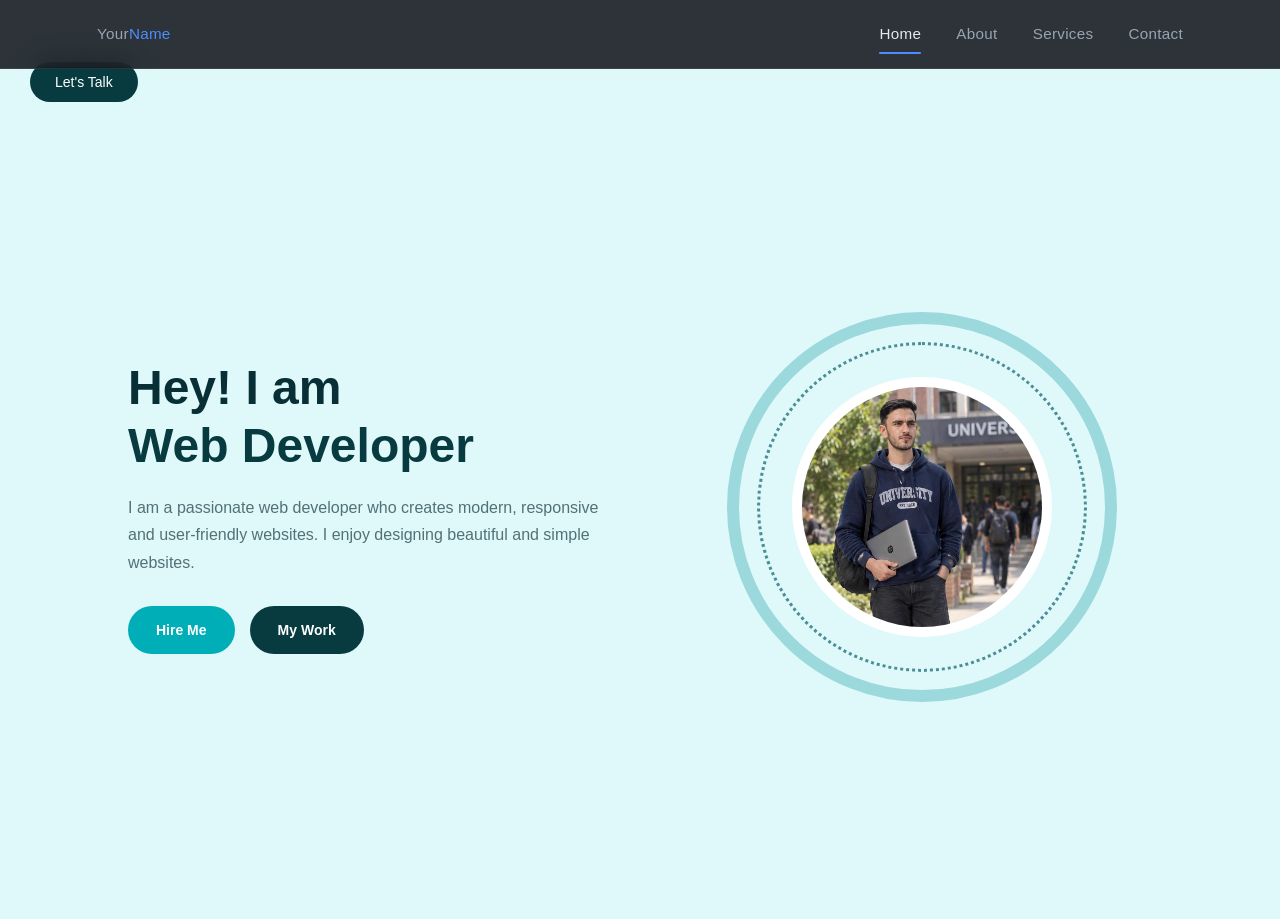
<file: index.html>
<!DOCTYPE html>
<html lang="en">

<head>
    <meta charset="UTF-8">
    <meta name="viewport" content="width=device-width, initial-scale=1.0">
    <!-- Css File path -->
    <link rel="stylesheet" href="style.css">
    <title>Home Page</title>
</head>

<body>
    <header>
        <div class="Nav-links">
            <a href="./index.html" class="brand">Your<span>Name</span></a>
            <a href="./index.html" class="active">Home</a>
            <a href="./About.html">About</a>
            <a href="./Service.html">Services</a>
            <a href="./Contact.html">Contact</a>
        </div>
    </header>
    <a href="contact.html" class="hire-btn">
            Let's Talk
        </a>

    </nav>
    <!-- Home / Hero Section -->
    <section class="hero">

        <!-- Left Side -->
        <div class="hero-text">

            <h1>
                Hey! I am<br>
                <span>Web Developer</span>
            </h1>

            <p>
                I am a passionate web developer who creates
                modern, responsive and user-friendly websites.
                I enjoy designing beautiful and simple websites.
            </p>

            <div class="buttons">
                <a href="contact.html" class="btn-primary">
                    Hire Me
                </a>

                <a href="work.html" class="btn-secondary">
                    My Work
                </a>
            </div>

        </div>


        <!-- Right Side -->
        <div class="profile-area">

            <div class="circle circle-one"></div>

            <div class="circle circle-two"></div>
            <div class="profile">
                <img src="khan" alt="Profile Photo">
            </div>

        </div>

    </section>
    
</body>

</html>
</file>
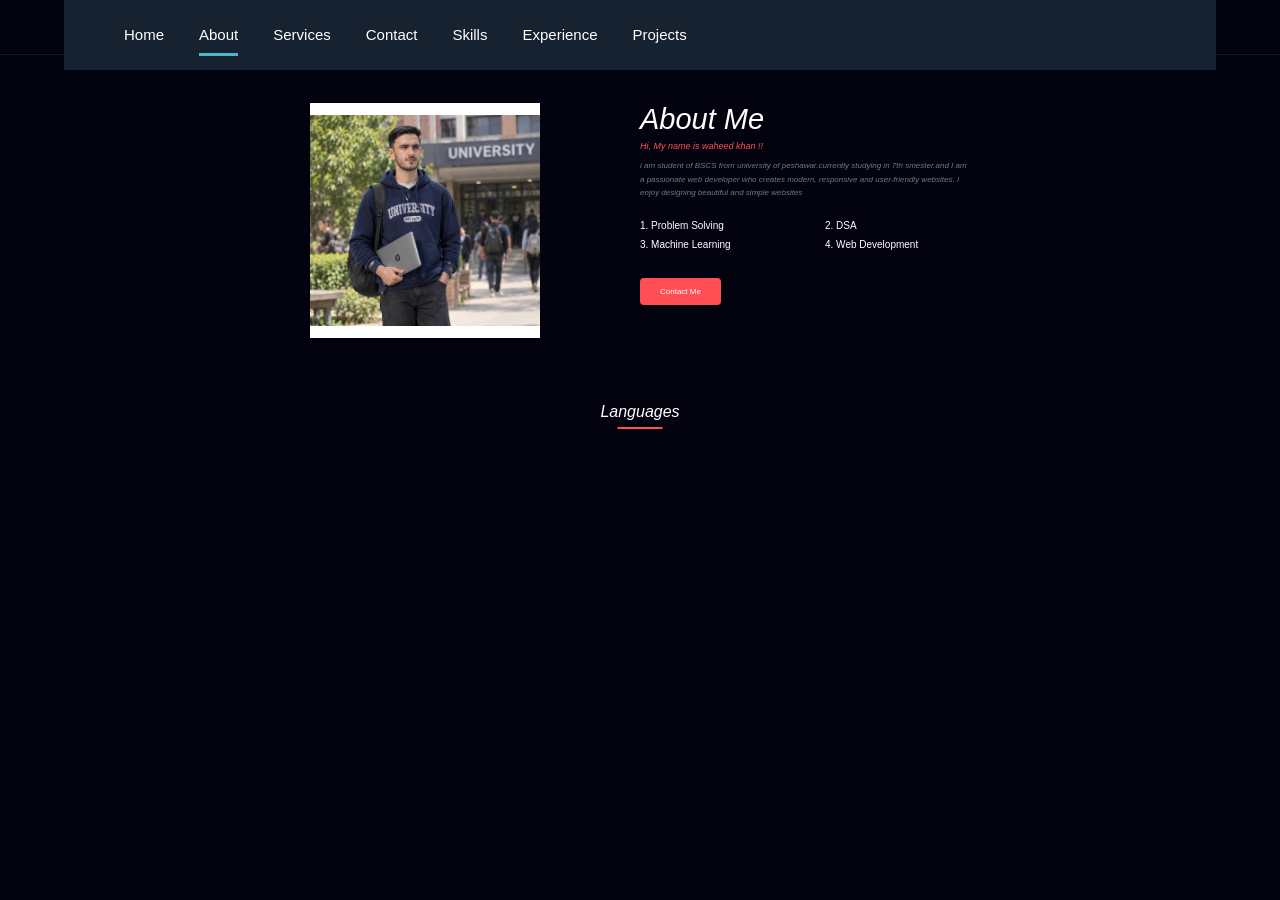
<file: About.html>
<!DOCTYPE html>
<html lang="en">
<head>
    <meta charset="UTF-8">
    <meta name="viewport" content="width=device-width, initial-scale=1.0">

    <title>About Page</title>

    <style>
        * {
            margin: 0;
            padding: 0;
            box-sizing: border-box;
        }

        body {
            background: #02030f;
            color: white;
            font-family: Arial, Helvetica, sans-serif;
        }

        /* NAVBAR */

        header {
            width: 100%;
            height: 55px;
            border-bottom: 1px solid rgba(255,255,255,0.08);
        }

        nav {
            width: 660px;
            max-width: 90%;
            height: 55px;
            margin: auto;

            display: flex;
            align-items: center;
            justify-content: space-between;
        }

        .logo {
            font-size: 13px;
            font-style: italic;
            color: white;
        }

        .logo span {
            color: #ff4f55;
        }

        .Nav-links {
            display: flex;
            gap: 25px;
        }

        .Nav-links a {
            color: white;
            text-decoration: none;
            font-size: 9px;
            transition: 0.3s;
        }

        .Nav-links a:hover {
            color: #ff4f55;
        }

        /* ABOUT */

        .hero {
            width: 660px;
            max-width: 90%;
            margin: 48px auto 0;

            display: grid;
            grid-template-columns: 230px 1fr;
            gap: 100px;
            align-items: start;
        }

        /* IMAGE */

        .profile {
            width: 230px;
            height: 235px;

            background: white;

            display: flex;
            align-items: center;
            justify-content: center;

            overflow: hidden;
        }

        .profile img {
            width: 100%;
            height: 100%;
            object-fit: contain;
        }

        /* CONTENT */

        .about-content h1 {
            font-size: 29px;
            font-weight: 400;
            font-style: italic;
            margin-bottom: 5px;
        }

        .intro {
            color: #ff4f55;
            font-size: 9px;
            font-style: italic;
            margin-bottom: 8px;
        }

        .description {
            color: #77777f;
            font-size: 8px;
            line-height: 1.7;
            font-style: italic;
            margin-bottom: 20px;
        }

        /* SKILLS */

        .skills {
            display: grid;
            grid-template-columns: 1fr 1fr;
            gap: 10px 40px;

            margin-bottom: 20px;
        }

        .skills p {
            color: white;
            font-size: 10px;
            font-weight: 500;
            margin-bottom: 8px;
        }

        /* BUTTON */

        .contact-btn {
            display: inline-block;

            background: #ff4f55;
            color: white;

            text-decoration: none;

            font-size: 8px;

            padding: 9px 20px;

            border-radius: 4px;

            transition: 0.3s;
        }

        .contact-btn:hover {
            background: #e63d43;
            transform: translateY(-2px);
        }

        /* LANGUAGES */

        .languages {
            width: 660px;
            max-width: 90%;

            margin: 65px auto 0;

            text-align: center;
        }

        .languages h2 {
            font-size: 16px;
            font-style: italic;
            font-weight: 500;

            padding-bottom: 8px;

            position: relative;
        }

        .languages h2::after {
            content: "";

            position: absolute;

            width: 45px;
            height: 2px;

            background: #ff4f55;

            bottom: 0;
            left: 50%;

            transform: translateX(-50%);
        }

        /* RESPONSIVE */

        @media (max-width: 750px) {

            nav {
                width: 90%;
            }

            .Nav-links {
                gap: 12px;
            }

            .Nav-links a {
                font-size: 8px;
            }

            .hero {
                width: 90%;

                grid-template-columns: 1fr;

                gap: 35px;

                justify-items: center;
            }

            .about-content {
                text-align: center;
                width: 100%;
            }

            .description {
                max-width: 450px;
                margin-left: auto;
                margin-right: auto;
            }

            .skills {
                width: 280px;
                margin-left: auto;
                margin-right: auto;

                text-align: left;
            }

            .languages {
                width: 90%;
            }
        }
   /* Navbar */
.navbar {
    width: 100%;
    height: 70px;
    background-color: #172231;

    display: flex;
    align-items: center;
    justify-content: space-between;

    padding: 0 60px;
    box-sizing: border-box;
}

/* Logo */
.logo {
    color: #ffffff;
    font-size: 18px;
    font-weight: bold;
}

.logo::first-letter {
    color: #4db6c8;
}

/* Navigation links */
.nav-links {
    display: flex;
    align-items: center;
    gap: 35px;

    list-style: none;
    margin: 0;
    padding: 0;
}

/* Links */
.nav-links a {
    color: white;
    text-decoration: none;
    font-size: 15px;
    font-weight: 500;

    padding: 10px 0;
    transition: 0.3s;
}

/* Hover */
.nav-links a:hover {
    color: #4db6c8;
}

/* Active page */
.nav-links a.active {
    color: white;
    border-bottom: 3px solid #4db6c8;
}
        @media (max-width: 500px) {

            header {
                height: auto;
                padding: 15px 0;
            }

            nav {
                height: auto;
                flex-direction: column;
                gap: 15px;
            }

            .Nav-links {
                flex-wrap: wrap;
                justify-content: center;
            }

            .hero {
                margin-top: 35px;
            }

            .profile {
                width: 220px;
                height: 225px;
            }

            .about-content h1 {
                font-size: 27px;
            }
        }
    </style>
</head>

<body>

    <header>
    <nav class="navbar">

        <ul class="nav-links">
            <li><a href="index.html">Home</a></li>
            <li><a href="About.html" class="active">About</a></li>
            <li><a href="Service.html">Services</a></li>
            <li><a href="Contact.html">Contact</a></li>
            <li><a href="Skills.html">Skills</a></li>
            <li><a href="Experience.html">Experience</a></li>
            <li><a href="Projects.html">Projects</a></li>
        </ul>

    </nav>
 
    </header>


    <!-- ABOUT SECTION -->

    <section class="hero">

        <!-- PROFILE IMAGE -->

        <div class="profile">

            <img
                src="khan"
                alt="Profile Picture"
            >

        </div>


        <!-- ABOUT CONTENT -->

        <div class="about-content">

            <h1>About Me</h1>

            <p class="intro">
                Hi, My name is waheed khan !!
            </p>

            <p class="description">
              i am student of BSCS from university of peshawar.currently studying in 7th smester.and I am a passionate web developer who creates
                modern, responsive and user-friendly websites.
                I enjoy designing beautiful and simple websites
            </p>


            <!-- SKILLS -->

            <div class="skills">

                <div>
                    <p>1. Problem Solving</p>
                    <p>3. Machine Learning</p>
                </div>

                <div>
                    <p>2. DSA</p>
                    <p>4. Web Development</p>
                </div>

            </div>


            <!-- BUTTON -->

            <a href="./Contact.html" class="contact-btn">
                Contact Me
            </a>

        </div>

    </section>


    <!-- LANGUAGES -->

    <section class="languages">

        <h2>Languages</h2>
        

    </section>

</body>
</html>
</file>
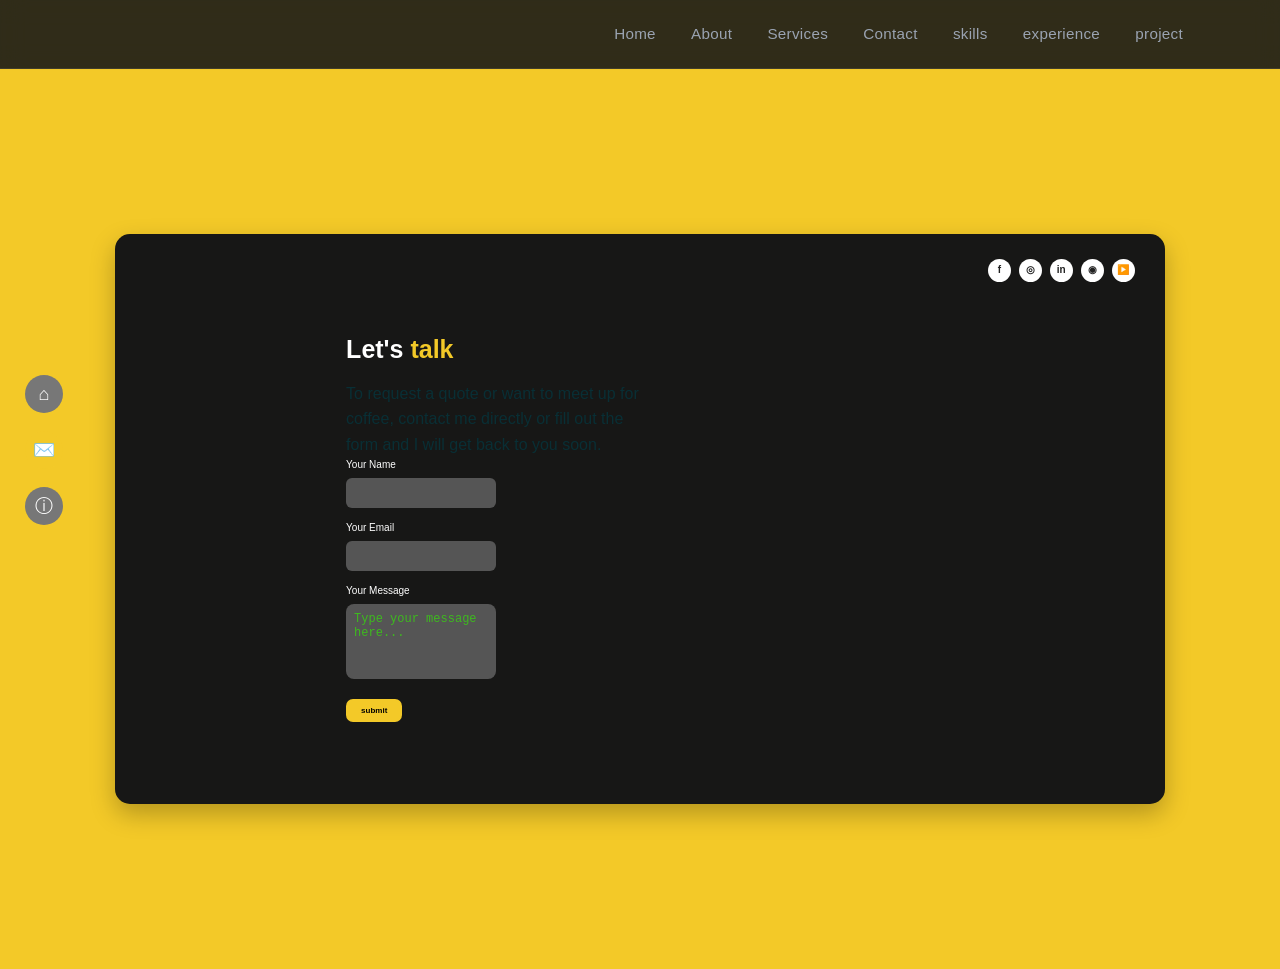
<file: Contact.html>
<!DOCTYPE html>
<html lang="en">
<head>
    <meta charset="UTF-8">
    <meta name="viewport" content="width=device-width, initial-scale=1.0">

    <title>Contact Form</title>
    <!-- CSS -->
    <link rel="stylesheet" href="style.css">

    <!-- Font Awesome for icons -->
    <link rel="stylesheet"
          href="https://cdnjs.cloudflare.com/ajax/libs/font-awesome/6.5.2/css/all.min.css">

</head>
<body>

  <header>
    <div class="Nav-links">
      <a href="./index.html">Home</a>
      <a href="./About.html">About</a>
      <a href="./Service.html">Services</a>
      <a href="./Contact.html">Contact</a>
      <a href="./skills.html">skills</a>
             <a href="./experience.html">experience</a>
             <a href="project.html">project</a>
    </div>
    
</header>
    </body>
    <style>
        * {
    margin: 0;
    padding: 0;
    box-sizing: border-box;
}

body {
    font-family: Arial, sans-serif;
    background: #f3c928;
    min-height: 100vh;
}

/* Main page */
.page {
    width: 100%;
    min-height: 100vh;
    display: flex;
    align-items: center;
    justify-content: center;
}

/* Contact black box */
.contact-box {
    width: 82%;
    max-width: 1100px;
    height: 570px;
    background: #171716;
    border-radius: 15px;
    position: relative;
    overflow: hidden;
    box-shadow: 0 10px 25px rgba(0, 0, 0, 0.25);
}

/* Left navigation */
.side-menu {
    position: absolute;
    left: 25px;
    top: 50%;
    transform: translateY(-50%);
    display: flex;
    flex-direction: column;
    gap: 18px;
}

.side-menu a {
    width: 38px;
    height: 38px;
    border-radius: 50%;
    background: #777;
    color: white;
    text-decoration: none;
    display: flex;
    align-items: center;
    justify-content: center;
    font-size: 18px;
}

.side-menu .active {
    background: #f3c928;
    color: white;
}

/* Social icons */
.social-icons {
    position: absolute;
    top: 25px;
    right: 30px;
    display: flex;
    gap: 8px;
}

.social-icons a {
    width: 23px;
    height: 23px;
    border-radius: 50%;
    background: white;
    color: #222;
    text-decoration: none;
    font-size: 10px;
    font-weight: bold;

    display: flex;
    justify-content: center;
    align-items: center;
}

/* Form area */
.contact-form {
    position: absolute;
    left: 22%;
    top: 95px;
    width: 300px;
    z-index: 5;
}

.contact-form h1 {
    color: white;
    font-size: 25px;
    margin-bottom: 12px;
}

.contact-form h1 span {
    color: #f3c928;
}

.description {
    color: #aaa;
    font-size: 11px;
    line-height: 1.6;
    margin-bottom: 25px;
}

/* Labels */
form label {
    display: block;
    color: white;
    font-size: 10px;
    margin-bottom: 5px;
}

/* Input */
form input {
    width: 150px;
    height: 30px;
    background: #555;
    border: none;
    border-radius: 6px;
    outline: none;
    margin-bottom: 12px;
    padding: 5px 10px;
    color: white;
}

/* Text area */
form textarea {
    width: 150px;
    height: 75px;
    background: #555;
    border: none;
    border-radius: 8px;
    outline: none;
    resize: none;
    padding: 8px;
    color: white;
    font-size: 12px;
    margin-bottom: 12px;
}

form textarea::placeholder {
    color: #3eb91f;
}

/* Button */
form button {
    display: block;
    background: #f3c928;
    border: none;
    border-radius: 7px;
    padding: 7px 15px;
    font-size: 8px;
    font-weight: bold;
    cursor: pointer;
}

form button:hover {
    background: #fff;
}

/* Person section */
.person {
    position: absolute;
    right: 30px;
    bottom: 0;
    width: 430px;
    height: 430px;
}

/* Yellow background shape */
.yellow-shape {
    position: absolute;
    width: 290px;
    height: 290px;
    background: #f3c928;
    border-radius: 45% 55% 50% 50%;
    left: 70px;
    top: 80px;
    transform: rotate(15deg);
}

/* Person image */
.person img {
    position: absolute;
    width: 390px;
    height: auto;
    bottom: -5px;
    left: 0;
    z-index: 2;
}

/* Responsive */
@media (max-width: 800px) {

    .contact-box {
        width: 90%;
        height: 600px;
    }

    .contact-form {
        left: 15%;
    }

    .person {
        right: -80px;
        opacity: 0.8;
    }
}

@media (max-width: 600px) {

    .contact-box {
        height: 650px;
    }

    .contact-form {
        left: 80px;
        top: 80px;
    }

    .person {
        right: -130px;
        bottom: -20px;
    }

    .social-icons {
        right: 15px;
    }

}
</style>
        <div class="page">

        <!-- Left Side Navigation -->
        <div class="side-menu">
            <a href="">⌂</a>
            <a href="#" class="active">✉️</a>
            <a href="#">ⓘ</a>
        </div>

        <!-- Contact Box -->
        <div class="contact-box">

            <!-- Social Icons -->
            <div class="social-icons">
                <a href="https://www.facebook.com/" target="blank">f</a>
                <a href="https://www.instagram.com" target="blank">◎</a>
                <a href="https://www.linkedin.com" target="blank">in</a>
                <a href="https://www.github.com" target="blank">◉</a>
                <a href="https://www.youtube.com" taget="blank">▶️</a>
            </div>
             <section class="contact-section"></section>
            
    <!-- Text and form on right -->
    <div class="contact-form">

        <h1>Let's <span>talk</span></h1>

        <p>
            To request a quote or want to meet up for coffee,
            contact me directly or fill out the form and I will
            get back to you soon.
        </p>

        <form>

            <label>Your Name</label>
            <input type="text">

            <label>Your Email</label>
            <input type="email">

            <label>Your Message</label>
            <textarea placeholder="Type your message here..."></textarea>

            <button type="submit">submit</button>

        </form>

    </div>

</section>
</body>
</html>
</file>
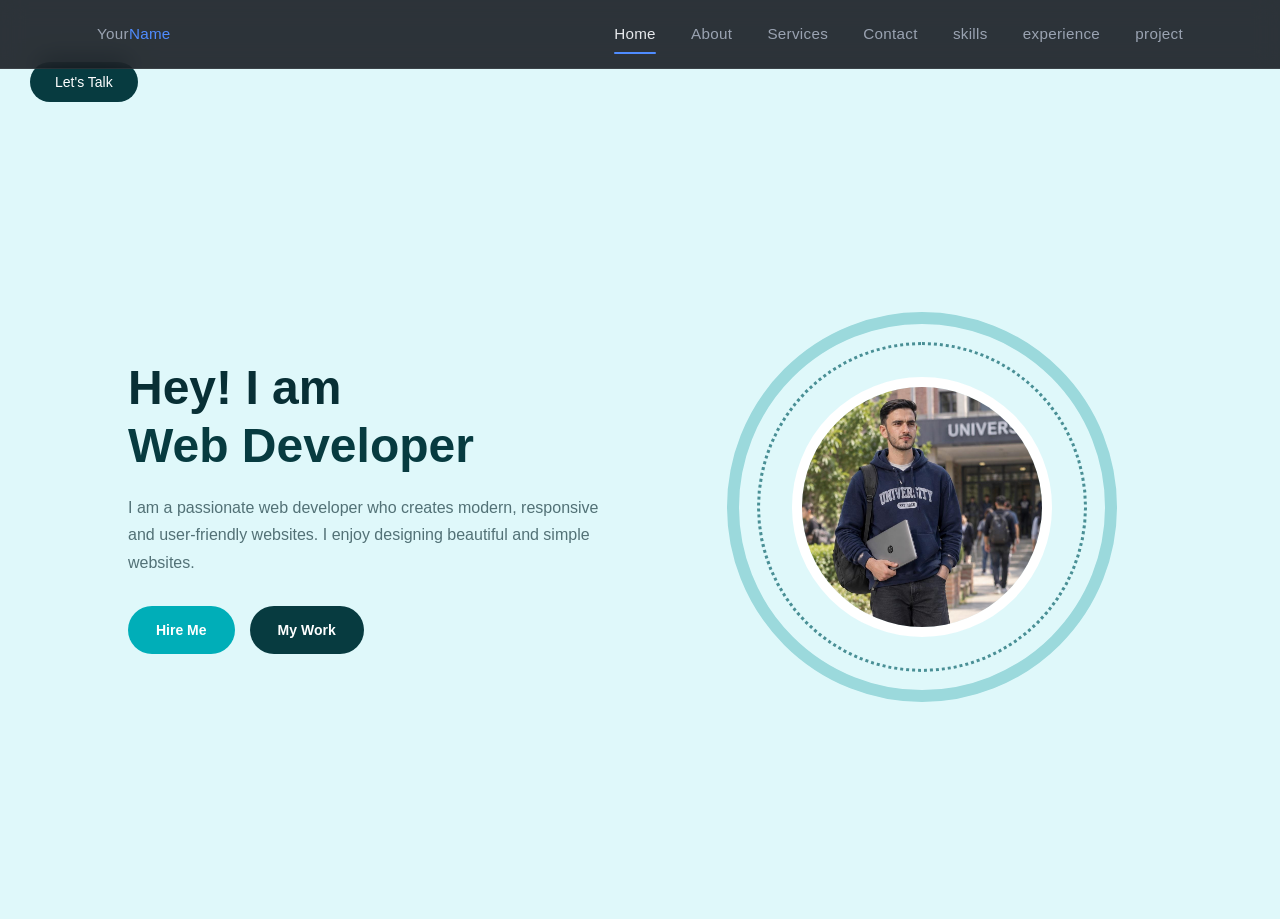
<file: experience.html>
<!DOCTYPE html>
<html lang="en">

<head>
    <meta charset="UTF-8">
    <meta name="viewport" content="width=device-width, initial-scale=1.0">
    <!-- Css File path -->
    <link rel="stylesheet" href="style.css">
    <title>Home Page</title>
</head>

<body>
    <header>
        <div class="Nav-links">
            <a href="./index.html" class="brand">Your<span>Name</span></a>
            <a href="./index.html" class="active">Home</a>
            <a href="./About.html">About</a>
            <a href="./Service.html">Services</a>
            <a href="./Contact.html">Contact</a>
             <a href="./skills.html">skills</a>
             <a href="./experience.html">experience</a>
             <a href="project.html">project</a>
        </div>
    </header>
    <a href="contact.html" class="hire-btn">
            Let's Talk
        </a>

    </nav>
    <!-- Home / Hero Section -->
    <section class="hero">

        <!-- Left Side -->
        <div class="hero-text">

            <h1>
                Hey! I am<br>
                <span>Web Developer</span>
            </h1>

            <p>
                I am a passionate web developer who creates
                modern, responsive and user-friendly websites.
                I enjoy designing beautiful and simple websites.
            </p>

            <div class="buttons">
                <a href="contact.html" class="btn-primary">
                    Hire Me
                </a>

                <a href="work.html" class="btn-secondary">
                    My Work
                </a>
            </div>

        </div>


        <!-- Right Side -->
        <div class="profile-area">

            <div class="circle circle-one"></div>

            <div class="circle circle-two"></div>
            <div class="profile">
                <img src="khan" alt="Profile Photo">
            </div>

        </div>

    </section>
    
</body>

</html>
</file>
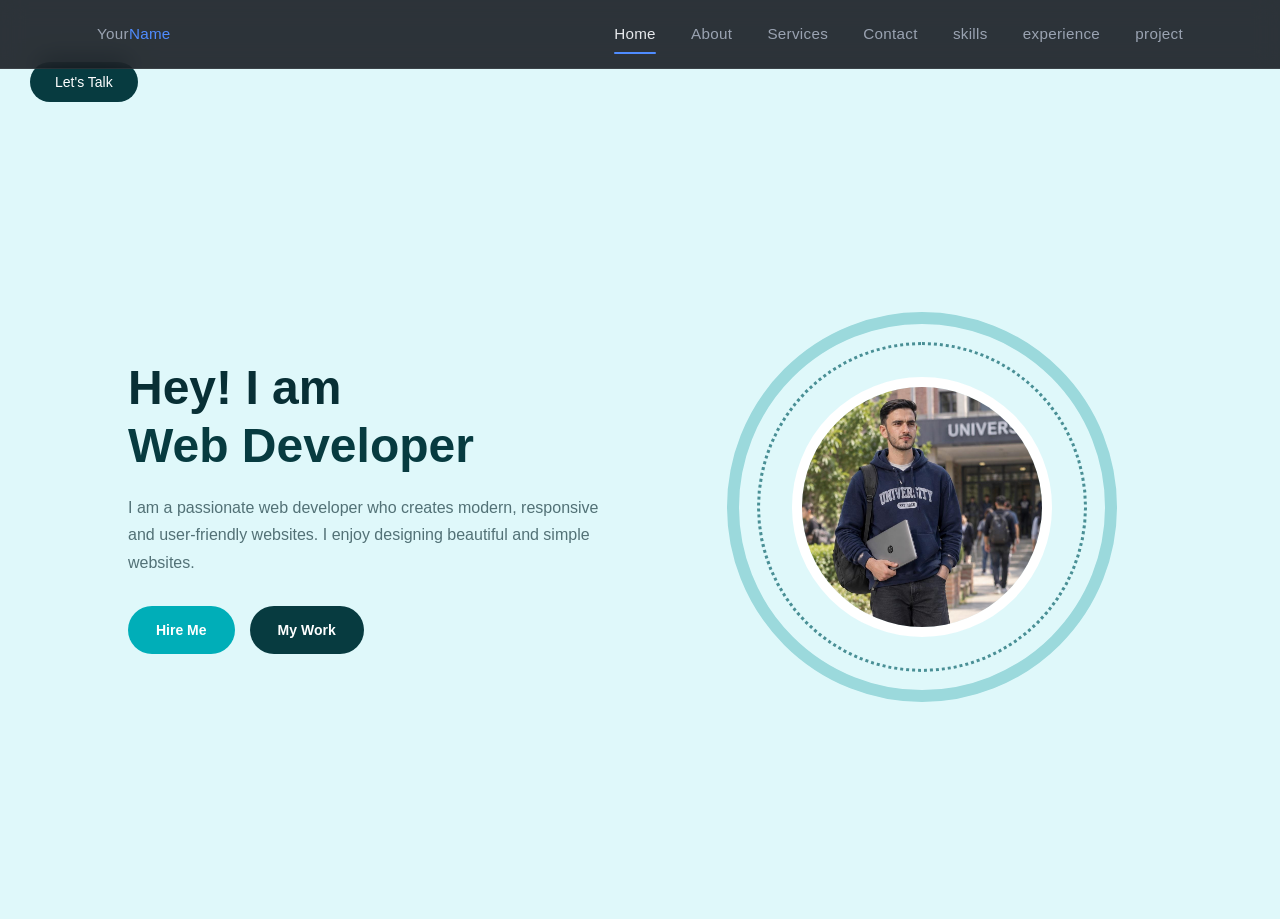
<file: project.html>
<!DOCTYPE html>
<html lang="en">

<head>
    <meta charset="UTF-8">
    <meta name="viewport" content="width=device-width, initial-scale=1.0">
    <!-- Css File path -->
    <link rel="stylesheet" href="style.css">
    <title>Home Page</title>
</head>

<body>
    <header>
        <div class="Nav-links">
            <a href="./index.html" class="brand">Your<span>Name</span></a>
            <a href="./index.html" class="active">Home</a>
            <a href="./About.html">About</a>
            <a href="./Service.html">Services</a>
            <a href="./Contact.html">Contact</a>
            <a href="./skills.html">skills</a>
             <a href="./experience.html">experience</a>
             <a href="project.html">project</a>
        </div>
    </header>
    <a href="contact.html" class="hire-btn">
            Let's Talk
        </a>

    </nav>
    <!-- Home / Hero Section -->
    <section class="hero">

        <!-- Left Side -->
        <div class="hero-text">

            <h1>
                Hey! I am<br>
                <span>Web Developer</span>
            </h1>

            <p>
                I am a passionate web developer who creates
                modern, responsive and user-friendly websites.
                I enjoy designing beautiful and simple websites.
            </p>

            <div class="buttons">
                <a href="contact.html" class="btn-primary">
                    Hire Me
                </a>

                <a href="work.html" class="btn-secondary">
                    My Work
                </a>
            </div>

        </div>


        <!-- Right Side -->
        <div class="profile-area">

            <div class="circle circle-one"></div>

            <div class="circle circle-two"></div>
            <div class="profile">
                <img src="khan" alt="Profile Photo">
            </div>

        </div>

    </section>
    
</body>

</html>
</file>
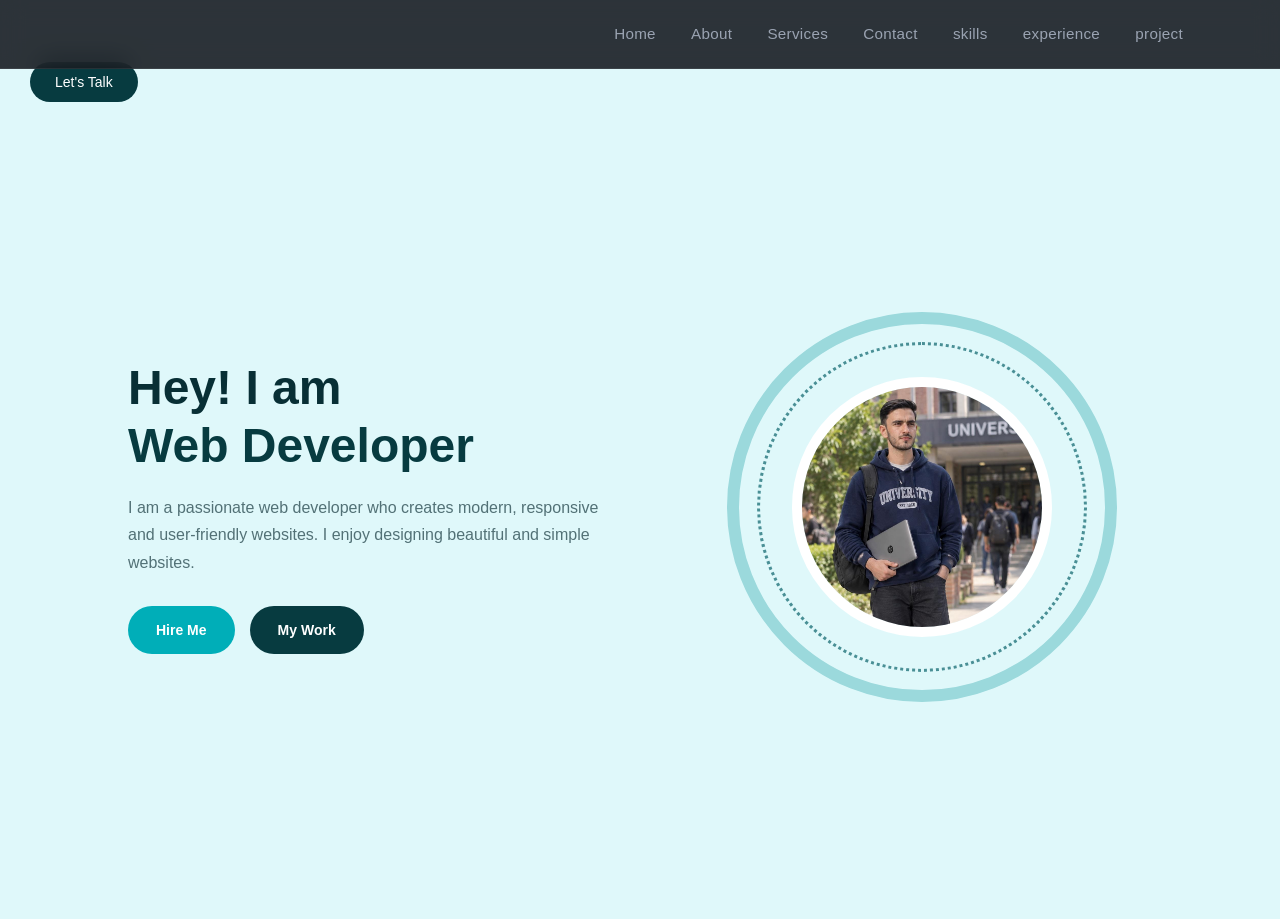
<file: Service.html>
<!DOCTYPE html>
<html lang="en">
<head>
    <meta charset="UTF-8">
    <meta name="viewport" content="width=device-width, initial-scale=1.0">
    <link rel="stylesheet" href="style.css">
    <title>Service Page</title>
</head>
<body>
     <header>
        <div class="Nav-links">
        <a href="./index.html">Home</a>
        <a href="./About.html">About</a>
        <a href="./Service.html">Services</a>
        <a href="./Contact.html">Contact</a>
        <a href="./skills.html">skills</a>
        <a href="./experience.html">experience</a>
        <a href="project.html">project</a>
        </div>
    </header>
    <a href="contact.html" class="hire-btn">
            Let's Talk
        </a>

    </nav>
    <!-- Home / Hero Section -->
    <section class="hero">

        <!-- Left Side -->
        <div class="hero-text">

            <h1>
                Hey! I am<br>
                <span>Web Developer</span>
            </h1>

            <p>
                I am a passionate web developer who creates
                modern, responsive and user-friendly websites.
                I enjoy designing beautiful and simple websites.
            </p>

            <div class="buttons">
                <a href="contact.html" class="btn-primary">
                    Hire Me
                </a>

                <a href="work.html" class="btn-secondary">
                    My Work
                </a>
            </div>

        </div>


        <!-- Right Side -->
        <div class="profile-area">

            <div class="circle circle-one"></div>

            <div class="circle circle-two"></div>
            <div class="profile">
                <img src="khan" alt="Profile Photo">
            </div>

        </div>
        </section>
    
</body>
</html>
</file>
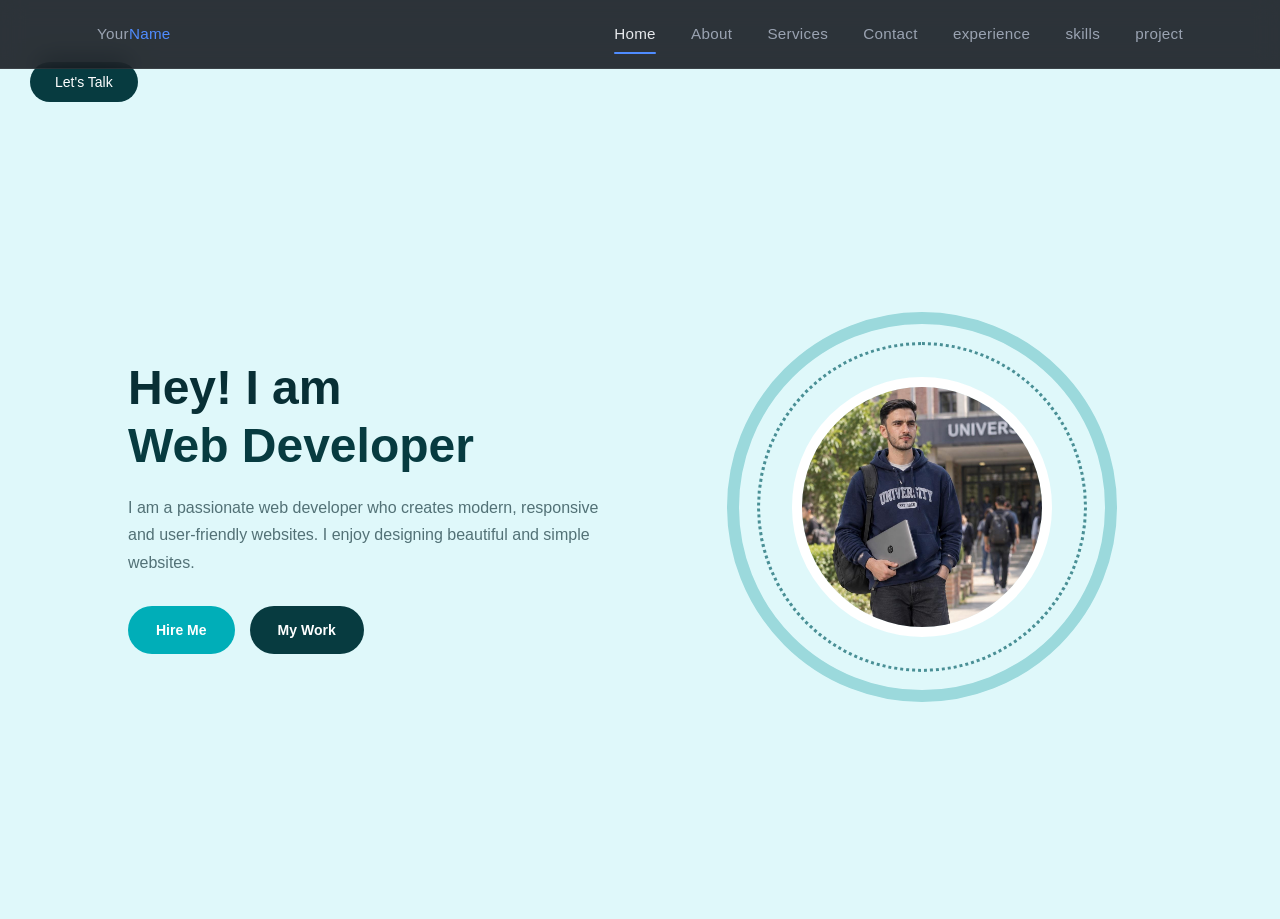
<file: skills.html>
<!DOCTYPE html>
<html lang="en">

<head>
    <meta charset="UTF-8">
    <meta name="viewport" content="width=device-width, initial-scale=1.0">
    <!-- Css File path -->
    <link rel="stylesheet" href="style.css">
    <title>Home Page</title>
</head>

<body>
    <header>
        <div class="Nav-links">
            <a href="./index.html" class="brand">Your<span>Name</span></a>
            <a href="./index.html" class="active">Home</a>
            <a href="./About.html">About</a>
            <a href="./Service.html">Services</a>
            <a href="./Contact.html">Contact</a>
            <a href="experience.html">experience</a>
            <a href="./skills.html">skills</a>
            <a href="project.html">project</a>
        </div>
    </header>
    <a href="contact.html" class="hire-btn">
            Let's Talk
        </a>

    </nav>
    <!-- Home / Hero Section -->
    <section class="hero">

        <!-- Left Side -->
        <div class="hero-text">

            <h1>
                Hey! I am<br>
                <span>Web Developer</span>
            </h1>

            <p>
                I am a passionate web developer who creates
                modern, responsive and user-friendly websites.
                I enjoy designing beautiful and simple websites.
            </p>

            <div class="buttons">
                <a href="contact.html" class="btn-primary">
                    Hire Me
                </a>

                <a href="work.html" class="btn-secondary">
                    My Work
                </a>
            </div>

        </div>


        <!-- Right Side -->
        <div class="profile-area">

            <div class="circle circle-one"></div>

            <div class="circle circle-two"></div>
            <div class="profile">
                <img src="khan" alt="Profile Photo">
            </div>

        </div>

    </section>
    
</body>

</html>
</file>
<file: style.css>
/* ---------- Base reset & variables ---------- */
:root {
  --bg: #0e1117;
  --surface: rgba(14, 17, 23, 0.85);
  --text: #e6e8ec;
  --muted: #9aa3b2;
  --accent: #4f8cff;
  --border: rgba(255, 255, 255, 0.08);
  --font: "Segoe UI", system-ui, -apple-system, sans-serif;
}

* { margin: 0; padding: 0; box-sizing: border-box; }

body {
  font-family: var(--font);
  background: var(--bg);
  color: var(--text);
  line-height: 1.6;
}

/* ---------- Header ---------- */
header {
  position: sticky;
  top: 0;
  z-index: 100;
  background: var(--surface);
  backdrop-filter: blur(12px);
  border-bottom: 1px solid var(--border);
}

.Nav-links {
  max-width: 1150px;
  margin: 0 auto;
  padding: 1.1rem 2rem;
  display: flex;
  align-items: center;
  justify-content: flex-end;
  gap: 2.2rem;
}

/* Brand sits on the left, links pushed right */
.brand {
  margin-right: auto;
  font-size: 1.25rem;
  font-weight: 700;
  letter-spacing: -0.5px;
  color: var(--text);
  text-decoration: none;
}
.brand span { color: var(--accent); }

/* ---------- Links ---------- */
.Nav-links a {
  position: relative;
  color: var(--muted);
  text-decoration: none;
  font-size: 0.95rem;
  font-weight: 500;
  letter-spacing: 0.3px;
  padding: 0.25rem 0;
  transition: color 0.25s ease;
}

.Nav-links a::after {
  content: "";
  position: absolute;
  left: 0;
  bottom: -4px;
  width: 0;
  height: 2px;
  background: var(--accent);
  border-radius: 2px;
  transition: width 0.28s ease;
}

.Nav-links a:hover { color: var(--text); }
.Nav-links a:hover::after { width: 100%; }

/* Current page */
.Nav-links a.active { color: var(--text); }
.Nav-links a.active::after { width: 100%; }

/* Keyboard accessibility */
.Nav-links a:focus-visible {
  outline: 2px solid var(--accent);
  outline-offset: 6px;
  border-radius: 3px;
}

/* ---------- Mobile ---------- */
@media (max-width: 640px) {
  .Nav-links {
    padding: 1rem 1.25rem;
    gap: 1.2rem;
    flex-wrap: wrap;
    justify-content: center;
  }
  .brand { margin-right: 0; width: 100%; text-align: center; margin-bottom: 0.5rem; }
  .Nav-links a { font-size: 0.875rem; }
}
body{
  background-color: greenyellow;
}
* {
    margin: 0;
    padding: 0;
    box-sizing: border-box;
}

body {
    font-family: Arial, sans-serif;
    background-color: #dff8fa;
    color: #092f35;
}


/* =========================
   NAVIGATION BAR
========================= */

.navbar {
    height: 75px;
    background-color: white;

    display: flex;
    align-items: center;

    padding: 0 8%;

    box-shadow: 0 2px 10px rgba(0, 0, 0, 0.05);
}

.logo {
    font-size: 22px;
    font-weight: bold;

    color: #073b40;

    margin-right: auto;
}

.nav-links {
    display: flex;
    align-items: center;
    gap: 25px;
}

.nav-links a {
    text-decoration: none;

    color: #164c52;

    font-size: 14px;
    font-weight: 600;

    padding: 28px 0;

    transition: 0.3s;
}

.nav-links a:hover {
    color: #00aeb8;
}

.nav-links .active {
    color: #00aeb8;
}


/* Let's Talk Button */

.hire-btn {
    text-decoration: none;

    background-color: #073b40;
    color: white;

    padding: 12px 25px;

    border-radius: 25px;

    margin-left: 30px;

    font-size: 14px;
}

.hire-btn:hover {
    background-color: #00aeb8;
}


/* =========================
   HERO SECTION
========================= */

.hero {
    min-height: calc(100vh - 75px);

    display: flex;
    align-items: center;
    justify-content: space-between;

    padding: 60px 10%;

    background-color: #dff8fa;

    overflow: hidden;
}


/* Left Text */

.hero-text {
    width: 48%;
}

.hero-text h1 {
    font-size: 48px;

    line-height: 1.2;

    color: #082f35;

    margin-bottom: 20px;
}

.hero-text h1 span {
    color: #073b40;
}

.hero-text p {
    font-size: 16px;

    line-height: 1.7;

    color: #527176;

    max-width: 500px;

    margin-bottom: 30px;
}


/* Buttons */

.buttons {
    display: flex;
    gap: 15px;
}

.btn-primary,
.btn-secondary {
    text-decoration: none;

    padding: 13px 28px;

    border-radius: 25px;

    font-size: 14px;

    font-weight: bold;
}

.btn-primary {
    background-color: #00aeb8;
    color: white;
}

.btn-secondary {
    background-color: #073b40;
    color: white;
}

.btn-primary:hover {
    background-color: #073b40;
}

.btn-secondary:hover {
    background-color: #00aeb8;
}


/* =========================
   PROFILE IMAGE
========================= */

.profile-area {
    width: 45%;
    height: 450px;

    position: relative;

    display: flex;

    align-items: center;
    justify-content: center;
}


/* Outer Circle */

.circle-one {
    position: absolute;

    width: 390px;
    height: 390px;

    border-radius: 50%;

    border: 12px solid #9bd9dc;
}


/* Dotted Circle */

.circle-two {
    position: absolute;

    width: 330px;
    height: 330px;

    border-radius: 50%;

    border: 3px dotted #498f95;
}


/* Image */

.profile {
    width: 260px;
    height: 260px;

    border-radius: 50%;

    overflow: hidden;

    background-color: #08777d;

    position: relative;

    z-index: 2;

    border: 10px solid white;
}

.profile img {

    width: 100%;
    height: 100%;

    object-fit: cover;
}


/* =========================
   RESPONSIVE
========================= */

@media (max-width: 900px) {

    .navbar {
        padding: 0 30px;
    }

    .nav-links {
        gap: 12px;
    }

    .hire-btn {
        display: none;
    }

    .hero {
        padding: 50px 30px;
    }

    .hero-text h1 {
        font-size: 38px;
    }

    .profile-area {
        width: 45%;
    }

    .circle-one {
        width: 300px;
        height: 300px;
    }

    .circle-two {
        width: 260px;
        height: 260px;
    }

    .profile {
        width: 210px;
        height: 210px;
    }
}


@media (max-width: 700px) {

    .nav-links {
        display: none;
    }

    .hero {
        flex-direction: column;

        text-align: center;
    }

    .hero-text {
        width: 100%;
    }

    .hero-text p {
        margin-left: auto;
        margin-right: auto;
    }

    .buttons {
        justify-content: center;
    }

    .profile-area {
        width: 100%;
        margin-top: 50px;
    }
}
</file>
